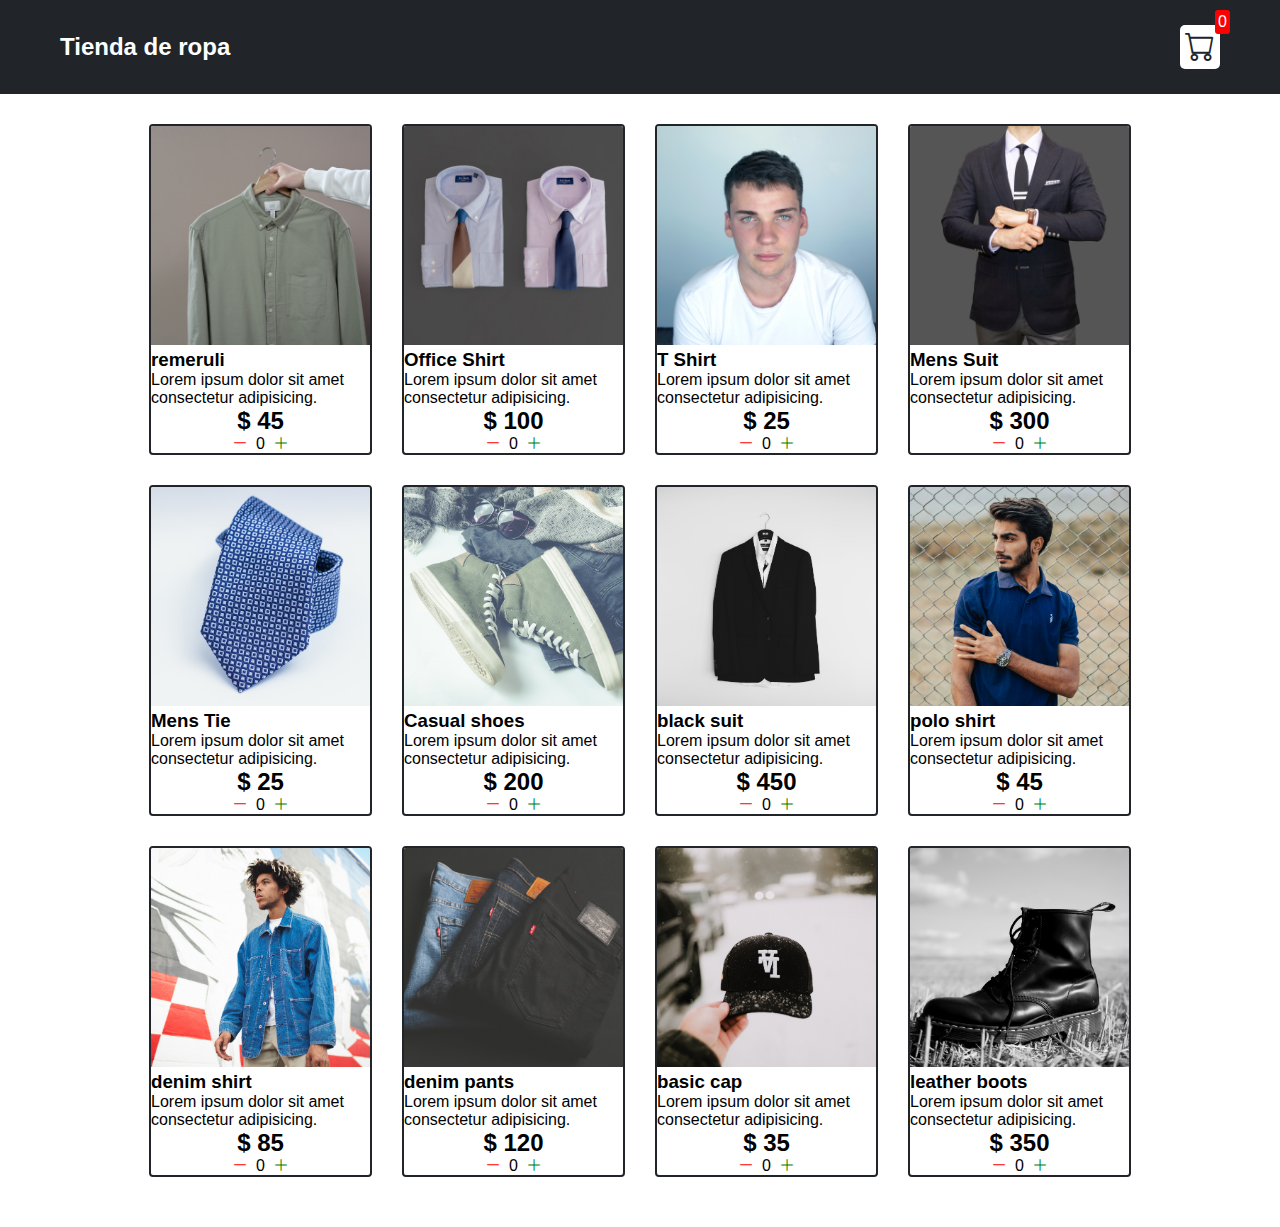
<file: shopping-card/index.html>
<!DOCTYPE html>
<html lang="en">
<head>
    <meta charset="UTF-8">
    <meta http-equiv="X-UA-Compatible" content="IE=edge">
    <meta name="viewport" content="width=device-width, initial-scale=1.0">
    <title>Store</title>
    <link rel="stylesheet" href="src/style.css" />
    <link rel="stylesheet" href="https://cdn.jsdelivr.net/npm/bootstrap-icons@1.9.1/font/bootstrap-icons.css">
    <link rel="icon" href="http://127.0.0.1/favicon.ico" type="image/x-icon">
</head>
<body>
    

    <div class="navbar">
        <a href="index.html"><h2>Tienda de ropa</h2></a>
        <a href="cart.html">
            <div class="cart">
            <i class="bi bi-cart"></i>
            <div id="cartAmount" class="cartAmount">0</div>
        </div>
    </a>
        
    </div>
  
<div id="shop" class="shop">

</div>

</body>
<script src="src/data.js"></script>
<script src="src/main.js"></script>
</html>
</file>
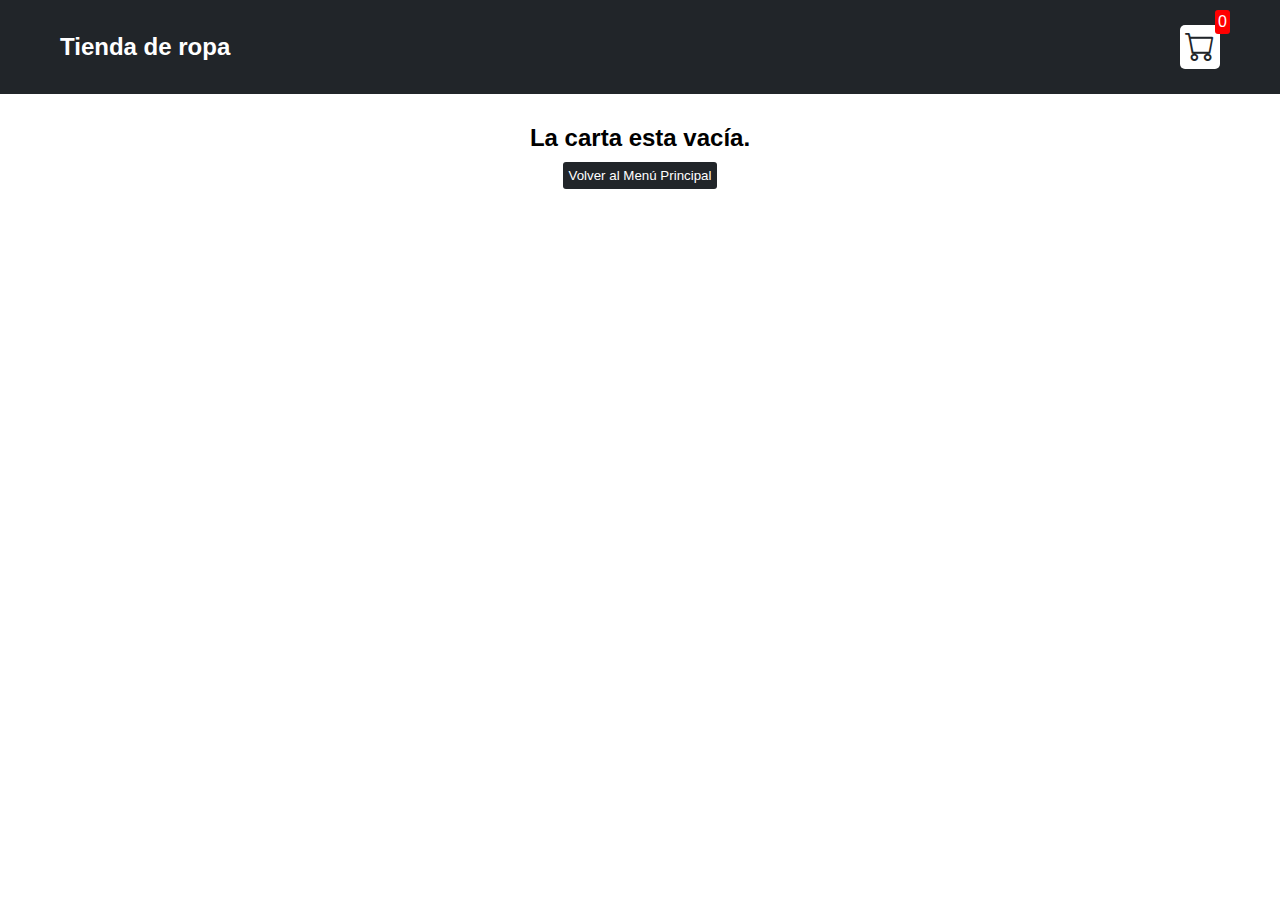
<file: shopping-card/cart.html>
<!DOCTYPE html>
<html lang="en">
<head>
    <meta charset="UTF-8">
    <meta http-equiv="X-UA-Compatible" content="IE=edge">
    <meta name="viewport" content="width=device-width, initial-scale=1.0">
     <title>Cart</title>
     <link rel="stylesheet" href="src/style.css" />
    <link rel="stylesheet" href="https://cdn.jsdelivr.net/npm/bootstrap-icons@1.9.1/font/bootstrap-icons.css">
    <link rel="icon" href="http://127.0.0.1/favicon.ico" type="image/x-icon">
   
</head>
<body>

    <div class="navbar">
        <a href="index.html"><h2>Tienda de ropa</h2></a>
        <a href="cart.html">
            <div class="cart">
            <i class="bi bi-cart"></i>
            <div id="cartAmount" class="cartAmount">0</div>
        </div>
    </a>
        
    </div>
    
<div id="label" class="text-center"></div>
<div class="shopping-cart" id="shopping-cart"></div>

<script src="src/data.js"></script>
<script src="src/cart.js"></script>
</body>
</html>
</file>
<file: shopping-card/src/style.css>
/**
* !Cambiando los estilos default del navegador
**/


*{
    margin:0;
    padding:0;
    box-sizing: border-box;
}
body{
    font-family: sans-serif;
}
i{
    cursor: pointer;
}
a{
    text-decoration: none;
    color: white;
}
/**
* !Estilos del NavBar
**/
.navbar{
display: flex;
justify-content: space-between; 
align-items: center;
background-color: #212529;
color: white;
padding: 25px 60px;
margin-bottom: 30px;
}
.cart{
    position: relative;
    background-color: #fff;
    color: #212529;
    font-size: 30px;
    padding: 5px;
    border-radius: 5px;
}
.cartAmount{
    position: absolute;
    top: -15px;
    right:-10px;
    font-size: 16px;
    background-color: red;
    color: white;
    padding: 3px;
    border-radius: 3px;
}
/**
* !Shop Items
**/
.shop{
    display: grid;
    grid-template-columns: repeat(4, 223px);
    gap: 30px;
    justify-content: center;
    margin-bottom: 50px;
}
@media(max-width:1000px){
.shop{grid-template-columns: repeat(2, 223px);

}
}
@media(max-width:500px){
    .shop{grid-template-columns: repeat(1, 223px);
    
    }
    }

.item{
    border: 2px solid #212529;
    border-radius: 4px;
}
.item img{
    width: 100%;
    border-radius: 2px 2px 0 0;
}
.datails{
    display: flex;
    flex-direction: column;
    padding: 10px;
    gap: 10px;
}
.price-quantity{
    display: flex;
    flex-direction: column;
    justify-content: space-between; 
    align-items: center;
}
.buttons{
    display: flex;
    flex-direction: row;
    gap: 8px;
    font-size: 16px;
}
.bi-dash-lg{
    color: red;
}
.bi-plus-lg{
    color: green;
}
/**
*! Styles rules for label and some buttons
**/
.text-center{
    text-align: center;
    margin-bottom:20px;
}
.HomeBtn, .checkout, .removeAll{
background-color: #212529;
color: white;
border: none;
padding: 6px;
border-radius: 3px;
cursor: pointer;
margin-top: 10px;
}
.checkout{
    background-color: green;
}
.removeAll{
    background-color: red;
}
.bi-x-lg{
    color: red;
    font-weight: bold;
}
/**
* ! style rules for shopping cart
**/
.shopping-cart{
    display: grid;
    grid-template-columns: repeat(1, 320px);
    justify-content: center;
    gap: 15px;
}
/**
* ?en repeat el 1, es las columnas del grid, y 320 el el width
*! Style rules for cart-tem below
**/
.cart-item{
    border: 2px solid #212529;
    border-radius: 5px;
    display: flex;
}
.title-price-x{
width: 195px;
display: flex;
align-items: center;
justify-content: space-between;

}
.title-price-x{
    display: flex;
    align-items: center;
    gap: 10px;
}
.cart-item-price{
    background-color: #212529;
    color:white;
    border-radius: 4px;
    padding: 3px 6px;
    
}
</file>
